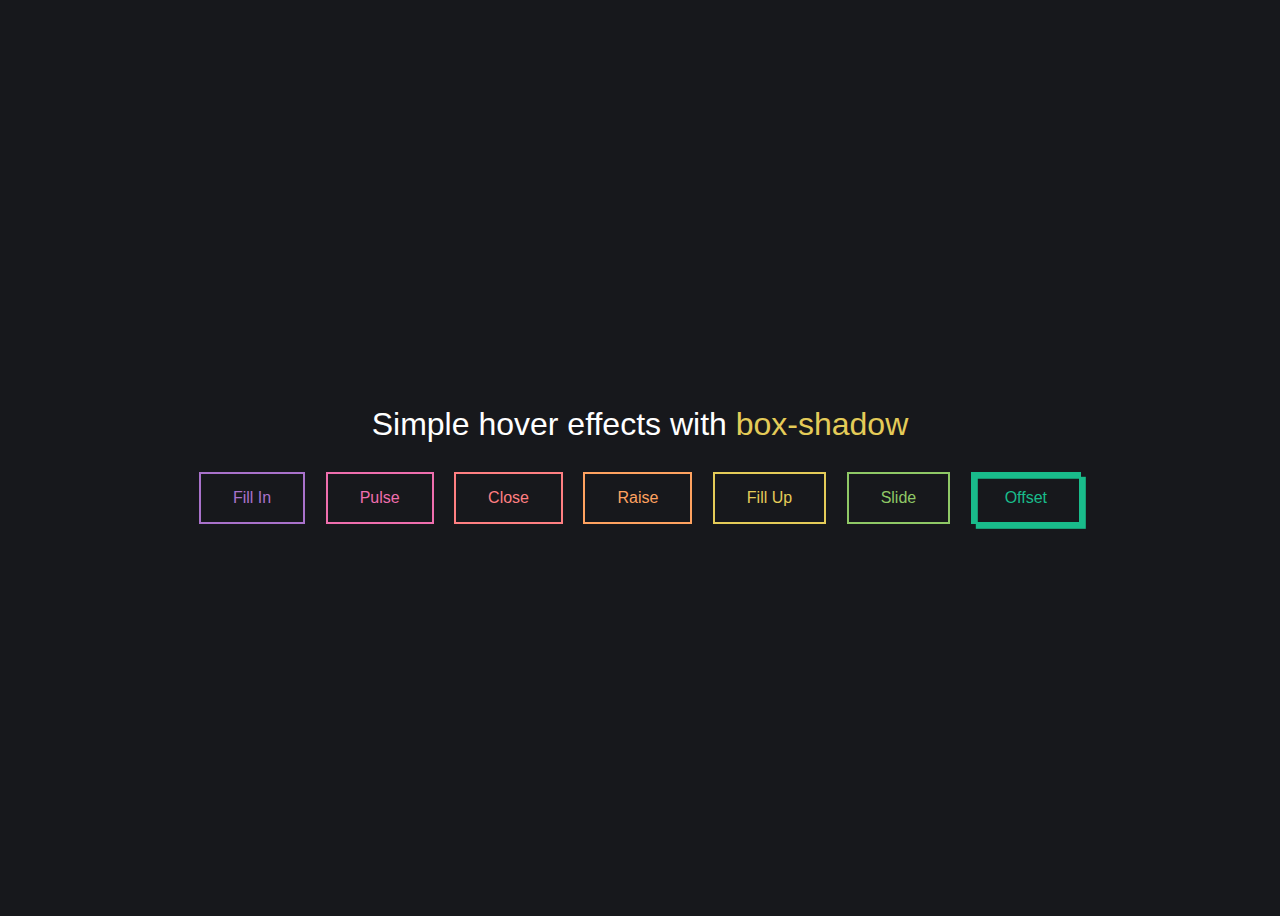
<file: Buttons/index.html>
<!DOCTYPE html>
<html lang="en">
<head>
    <meta charset="UTF-8">
    <meta name="viewport" content="width=device-width, initial-scale=1.0">
    <title> Button Styling </title>
    <link rel="stylesheet" href="style.css">
</head>
<body>
    <div class="buttons">
        <h1>Simple hover effects with <code> box-shadow </code></h1>
        <button class="fill">Fill In</button>
        <button class="pulse">Pulse</button>
        <button class="close">Close</button>
        <button class="raise">Raise</button>
        <button class="up">Fill Up</button>
        <button class="slide">Slide</button>
        <button class="offset">Offset</button>
    </div>
</body>
</html>
</file>
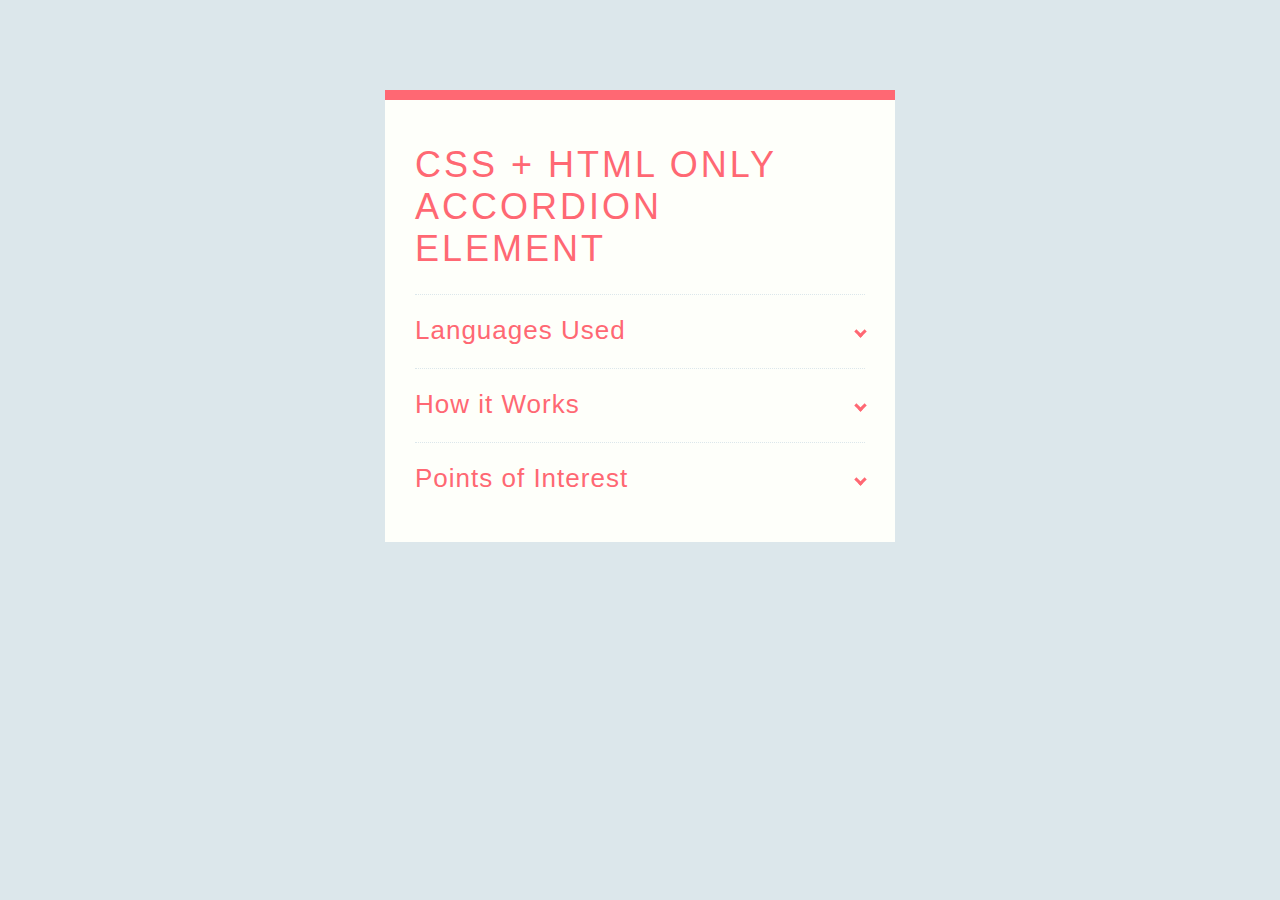
<file: Page/index.html>
<!DOCTYPE html>
<html lang="en">
<head>
    <meta charset="UTF-8">
    <meta name="viewport" content="width=device-width, initial-scale=1.0">
    <link rel="stylesheet" href="style.css">
    <title> HTML + CSS Page </title>
</head>
<body>
    <h1>CSS + HTML only Accordion Element</h1>
    <ul>
        <li>
            <input type="checkbox" checked>
            <i></i>
            <h2>Languages Used</h2>
            <p>This page was written in HTML and CSS. The CSS was compiled from SASS. I used Normalize as my CSS reset and -prefix-free to save myself some headaches. I haven't quite gotten the hang of Slim for compiling into HTML, but someday I'll use it since its syntax compliments that of SASS. Regardless, this could all be done in plain HTML and CSS.</p>
        </li>
        <li>
            <input type="checkbox" checked>
            <i></i>
            <h2>How it Works</h2>
            <p>Using the sibling and checked selectors, we can determine the styling of sibling elements based on the checked state of the checkbox input element. One use, as demonstrated here, is an entirely CSS and HTML accordion element. Media queries are used to make the element responsive to different screen sizes.</p>
        </li>
        <li>
            <input type="checkbox" checked>
            <i></i>
            <h2>Points of Interest</h2>
            <p>By making the open state default for when :checked isn't detected, we can make this system accessable for browsers that don't recognize :checked. The fallback is simply an open accordion. The accordion can be manipulated with Javascript (if needed) by changing the "checked" property of the input element.</p>
        </li>
    </ul>
</body>
</html>
</file>
<file: Buttons/style.css>
body {
  color: #fff;
  background: hsl(227, 10%, 10%);
  font: 300 1em "Fira Sans", sans-serif;
  justify-content: center;
  align-content: center;
  align-items: center;
  text-align: center;
  min-height: 100vh;
  display: flex;
}

button {
  background: none;
  border: 2px solid;
  font: inherit;
  line-height: 1;
  margin: 0.5em;
  padding: 1em 2em;
}

h1 {
  font-weight: 400;
}

code {
  color: #e4cb58;
  font: inherit;
}

.fill {
  --color: #a972cb;
  --hover: #cb72aa;
}

.pulse {
  --color: #ef6eae;
  --hover: #ef8f6e;
}

.close {
  --color: #ff7f82;
  --hover: #ffdc7f;
}

.raise {
  --color: #ffa260;
  --hover: #e5ff60;
}

.up {
  --color: #e4cb58;
  --hover: #94e458;
}

.slide {
  --color: #8fc866;
  --hover: #66c887;
}

.offset {
  --color: #19bc8b;
  --hover: #1973bc;
}

button {
  color: var(--color);
  transition: 0.25s;
}
button:hover, button:focus {
  border-color: var(--hover);
  color: #fff;
}

.fill:hover, .fill:focus {
  box-shadow: inset 0 0 0 2em var(--hover);
}

.pulse:hover, .pulse:focus {
  animation: pulse 1s;
  box-shadow: 0 0 0 2em transparent;
}

@keyframes pulse {
  0% {
    box-shadow: 0 0 0 0 var(--hover);
  }
}
.close:hover, .close:focus {
  box-shadow: inset -3.5em 0 0 0 var(--hover), inset 3.5em 0 0 0 var(--hover);
}

.raise:hover, .raise:focus {
  box-shadow: 0 0.5em 0.5em -0.4em var(--hover);
  transform: translateY(-0.25em);
}

.up:hover, .up:focus {
  box-shadow: inset 0 -3.25em 0 0 var(--hover);
}

.slide:hover, .slide:focus {
  box-shadow: inset 6.5em 0 0 0 var(--hover);
}

.offset {
  box-shadow: 0.3em 0.3em 0 0 var(--color), inset 0.3em 0.3em 0 0 var(--color);
}
.offset:hover, .offset:focus {
  box-shadow: 0 0 0 0 var(--hover), inset 6em 3.5em 0 0 var(--hover);
}

/*# sourceMappingURL=style.css.map */
</file>
<file: Page/style.css>
ul i:before, ul i:after, p {
  transition: all 0.25s ease-in-out;
}

ul li, h1 {
  animation: flipdown 10s ease both;
}

@keyframes flipdown {
  0% {
    opacity: 0;
    transform-origin: top center;
    transform: rotateX(-90deg);
  }
  5% {
    opacity: 1;
  }
  80% {
    transform: rotateX(8deg);
  }
  83% {
    transform: rotateX(6deg);
  }
  92% {
    transform: rotateX(-3deg);
  }
  100% {
    transform-origin: top center;
    transform: rotateX(0deg);
  }
}
html {
  width: 100%;
  height: 100%;
  perspective: 900;
  overflow-y: scroll;
  background-color: rgb(220, 231, 235);
  font-family: "Titillium Web", sans-serif;
  color: rgba(48, 69, 92, 0.8);
}

body {
  min-height: 0;
  max-width: 450px;
  display: inline-block;
  position: relative;
  left: 50%;
  margin: 90px 0;
  padding: 30px;
  background-color: rgb(254, 255, 250);
  transform: translate(-50%, 0);
  box-shadow: 0 10px 0 0 rgb(255, 104, 115) inset;
}
@media (max-width: 550px) {
  body {
    left: 0;
    margin: 0;
    max-width: 100%;
    min-height: 100%;
    box-sizing: border-box;
    transform: translate(0, 0);
  }
}

h1, h2 {
  color: rgb(255, 104, 115);
}

h1 {
  font-size: 36px;
  line-height: 42px;
  letter-spacing: 3px;
  font-weight: 100;
  text-transform: uppercase;
  animation-delay: 0.5s;
}

h2 {
  font-size: 26px;
  font-weight: 300;
  line-height: 34px;
  letter-spacing: 1px;
  display: block;
  background-color: rgb(254, 255, 250);
  margin: 0;
  cursor: pointer;
}

p {
  color: rgba(48, 69, 92, 0.8);
  font-size: 17px;
  line-height: 26px;
  letter-spacing: 1px;
  position: relative;
  overflow: hidden;
  max-height: 800px;
  opacity: 1;
  transform: translate(0, 0);
  margin-top: 14px;
  z-index: 2;
}

ul {
  list-style: none;
  perspective: 900;
  padding: 0;
  margin: 0;
}
ul li {
  position: relative;
  padding: 0;
  margin: 0;
  padding-bottom: 4px;
  padding-top: 18px;
  border-top: 1px dotted rgb(220, 231, 235);
}
ul li:nth-of-type(1) {
  animation-delay: 0.75s;
}
ul li:nth-of-type(2) {
  animation-delay: 1s;
}
ul li:nth-of-type(3) {
  animation-delay: 1.25s;
}
ul li:last-of-type {
  padding-bottom: 0;
}
ul i {
  position: absolute;
  transform: translate(-6px, 0);
  margin-top: 16px;
  right: 0;
}
ul i:before, ul i:after {
  content: "";
  position: absolute;
  background-color: rgb(255, 104, 115);
  width: 3px;
  height: 9px;
}
ul i:before {
  transform: translate(-2px, 0) rotate(45deg);
}
ul i:after {
  transform: translate(2px, 0) rotate(-45deg);
}
ul input[type=checkbox] {
  position: absolute;
  cursor: pointer;
  width: 100%;
  height: 100%;
  z-index: 1;
  opacity: 0;
}
ul input[type=checkbox]:checked ~ p {
  margin-top: 0;
  max-height: 0;
  opacity: 0;
  transform: translate(0, 50%);
}
ul input[type=checkbox]:checked ~ i:before {
  transform: translate(2px, 0) rotate(45deg);
}
ul input[type=checkbox]:checked ~ i:after {
  transform: translate(-2px, 0) rotate(-45deg);
}

/*# sourceMappingURL=style.css.map */
</file>
